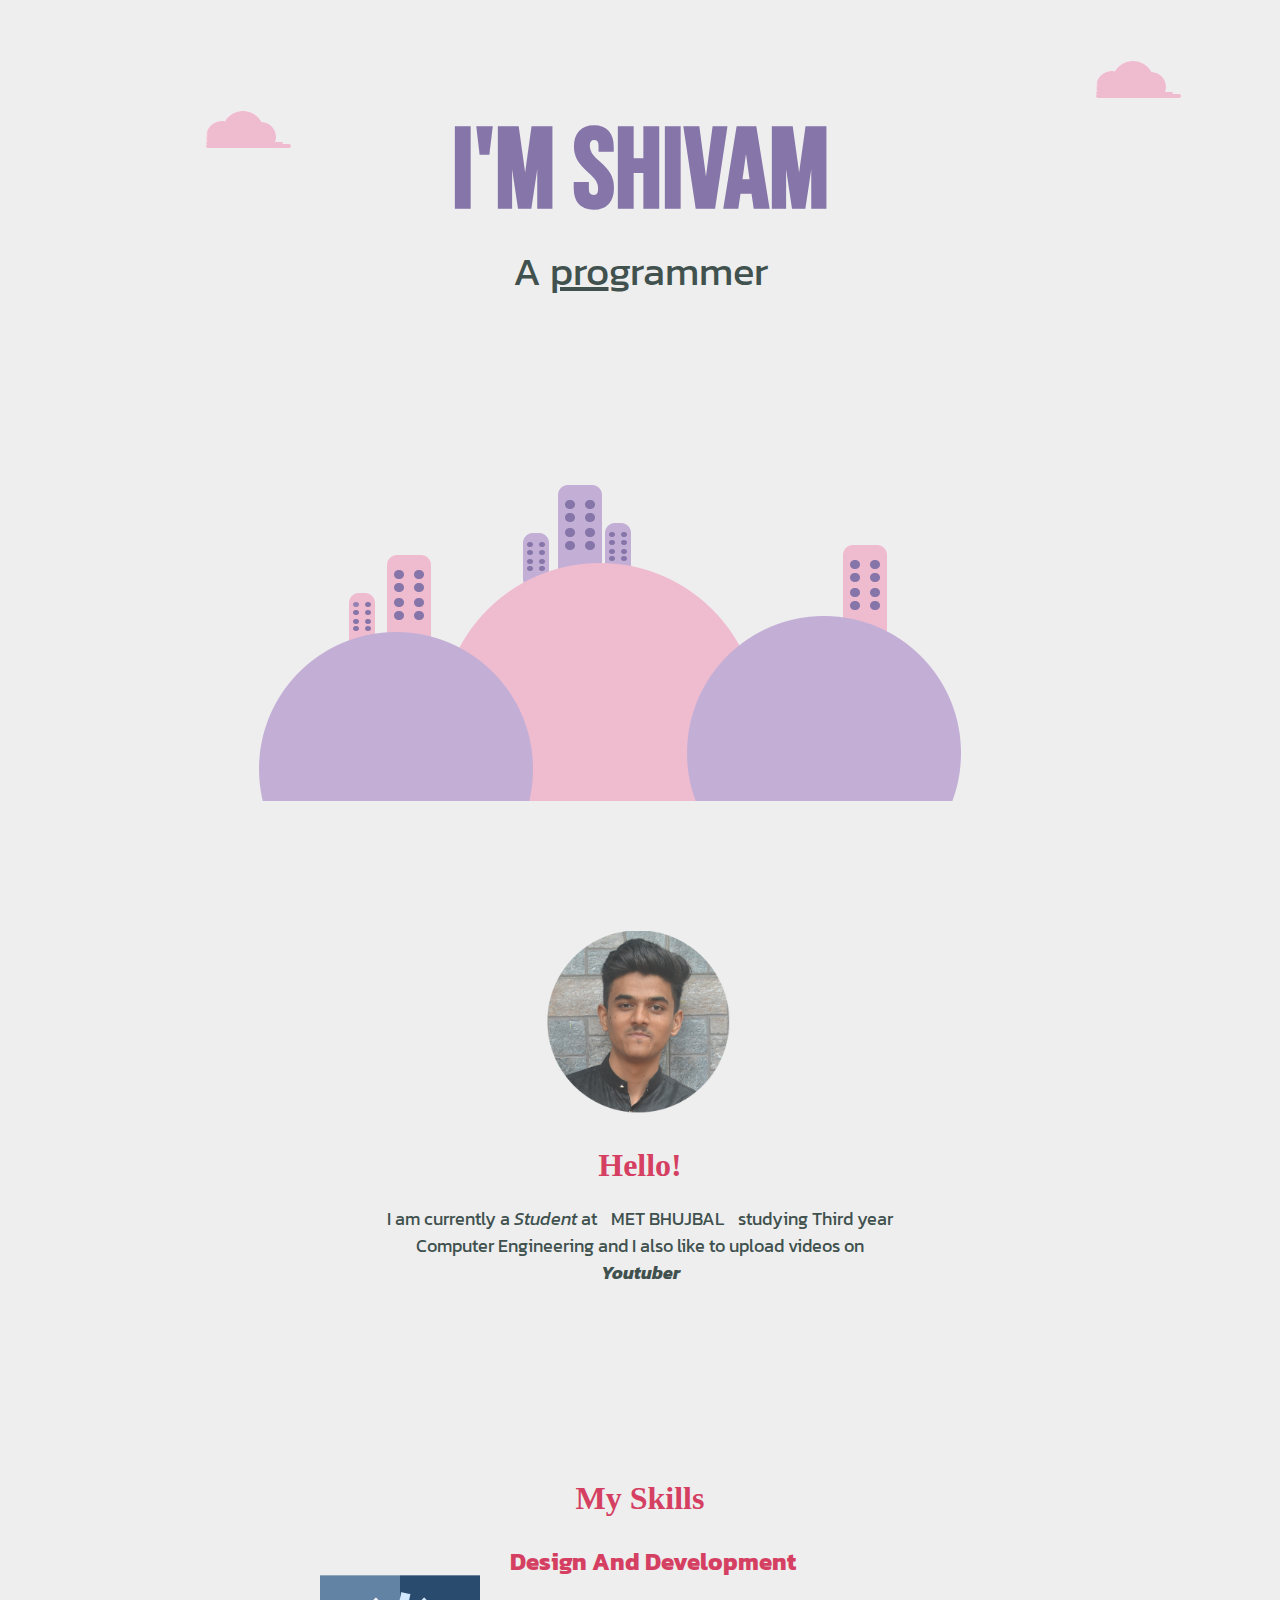
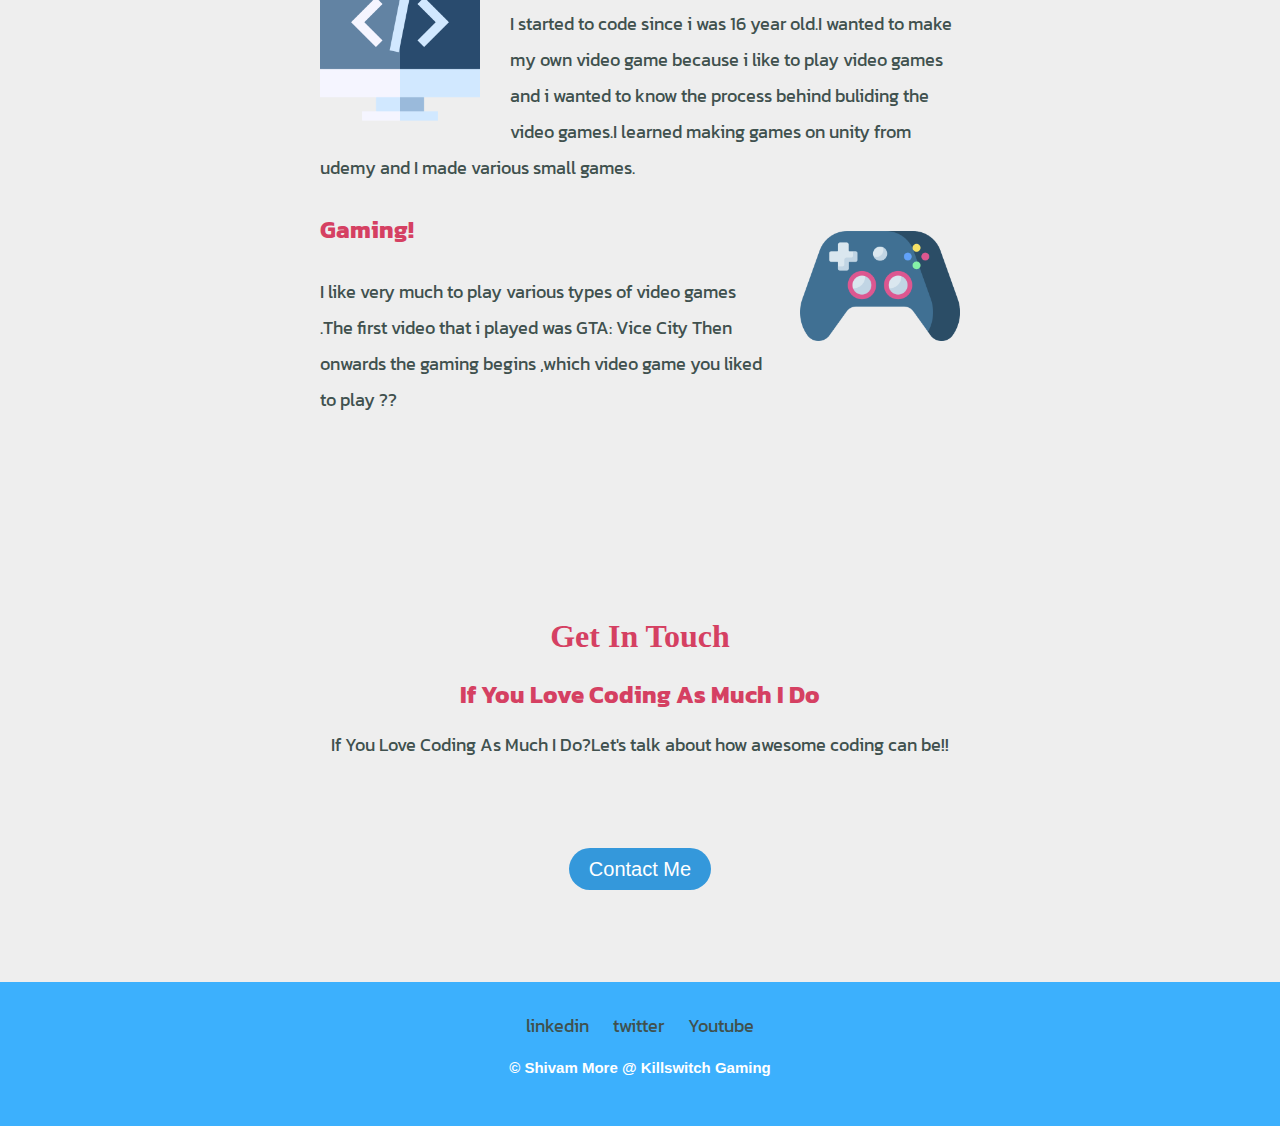
<file: index.html>
<!DOCTYPE html>
<html lang="en" dir="ltr">

<head>
  <meta charset="utf-8">
  <link rel="stylesheet" href="css/styles.css">

  <link href="https://fonts.googleapis.com/css2?family=Bebas+Neue&family=Kanit:wght@600&display=swap" rel="stylesheet">
</head>

<body>
  <img class="top-cloud" src="images/cloud.png" alt="">
  <div class="intro">
    <h1 class="int">I'm Shivam</h1>
    <p class="sub">A <span class="web">pro</span>grammer</p>
  </div>

  <img class="bottom-cloud" src="images/cloud.png" alt="">

  <img class="mountain" src="images/mountain.png" alt="">

  <div class="profile">
    <br>
    <img class="img" src="images/profile.png" alt="" >
    <h1>Hello!</h1>
    <p class="in">I am currently a <em>Student</em> at <a href="https://metbhujbalknowledgecity.ac.in/">MET BHUJBAL</a> studying Third year Computer Engineering and I also like to upload videos on <strong><em>Youtuber</em></strong></p>
  </div>
  <br>
  <br>
  <br>

  <h1>My Skills</h1>
  <div class="skills">
    <img class="myimg" src="images/dev.png" alt="">
     <h2>Design And Development</h2>
    <p>I started to code since i was 16 year old.I wanted to make my own video game because i like to play video games and i wanted to know the process behind buliding the video games.I learned making games on unity from udemy and I made
      various small games.</p>
  </div>
  <div class="skills">
    <img class="img2" src="images/games.png" alt="">
    <h2>Gaming!</h2>
    <p style="margin-bottom:200px">I like very much to play various types of video games .The first video that i played was GTA: Vice City Then onwards the gaming begins ,which video game you liked to play ?? </p>
  </div>


  <div class="contactme">
    <h1>Get In Touch</h1>
    <h2>If You Love Coding As Much I Do</h2>
    <p style="margin-bottom:100px">If You Love Coding As Much I Do?Let's talk about how awesome coding can be!! </p>
    <a  href="mailto:shivamkm1692000@gmail.com" class="btn" >Contact Me</a>

  </div>
  <div class="links">
  <a href="https://www.linkedin.com/in/shivam-more-5aa48a147/">linkedin </a> <a href="https://twitter.com/shivamkm1692000">twitter </a><a href="https://www.youtube.com/channel/UCFM8szcykGcddjX1wikLZ_A?view_as=subscriber">Youtube</a>
    <h4 class="shivam">© Shivam More @ Killswitch Gaming</h4>
  </div>
</body>

</html>
</file>
<file: css/styles.css>
body{
  text-align: center;
  background-color: #eeeeee;
  margin: 0;
  color: #40514E;
font-family: 'Kanit', sans-serif;

}

.top-cloud{
  position: relative;
  left: 500px;
  top: 50px;

}
hr{
  display: none;
}

.bottom-cloud{
  position: absolute;
  left: 200px;
  top: 100px;
}
.web{
  text-decoration: underline;
}
.in{
  width: 40%;
  position: relative;
  margin: 0 auto;

}
.img{
  width: 15%;

}


.int{
  margin: 50px auto 0 auto;
  color: #8675a9;
  font-size: 7rem;
  font-family: 'Bebas Neue', cursive;




}
p{

  font-size: 1.125rem;


}
h1{
  color: #d54062;
  font-family: 'Rowdies', cursive;

}
h2{
  color: #d54062;
}
h3
{
  color: #d54062;
}
.shivam{
  font-family: sans-serif;
}
.myimg{
  width: 25%;
  float: left;
  margin-right: 30px;
    margin-top: 30px;

}

.sub{
  margin: 0;
  font-size: 2.5rem;
}
.skills{
    text-align: left;
    width: 50%;
    margin: 0 auto;
    line-height: 2;
}
.img2{
  float: right;
  width: 25%;
  margin-left: 30px;

}
.btn {
  -webkit-border-radius: 28;
  -moz-border-radius: 28;
  border-radius: 28px;
  font-family: Arial;
  color: #ffffff;
  font-size: 1.25rem;
  background: #3498db;
  padding: 10px 20px 10px 20px;
  text-decoration: none;
}

.btn:hover {
  background: #3cb0fd;
  text-decoration: none;
}
.profile{
  margin-top: 100px;
  margin-bottom: 100px;
}
.contactme{
  margin-bottom: 100px;
}
.links{
  background-color: #3cb0fd;
  padding-top: 30px;
  padding-bottom: 30px;
}
.shivam{
  color: white;
  font-size: 0.9375rem;
}
a{
  text-decoration: none;
  margin:auto 10px;
  font-size: 1.125rem;
  color: #40514E;
  font-family: 'Kanit', sans-serif;
}
a:hover{
  color: white;

}
</file>
